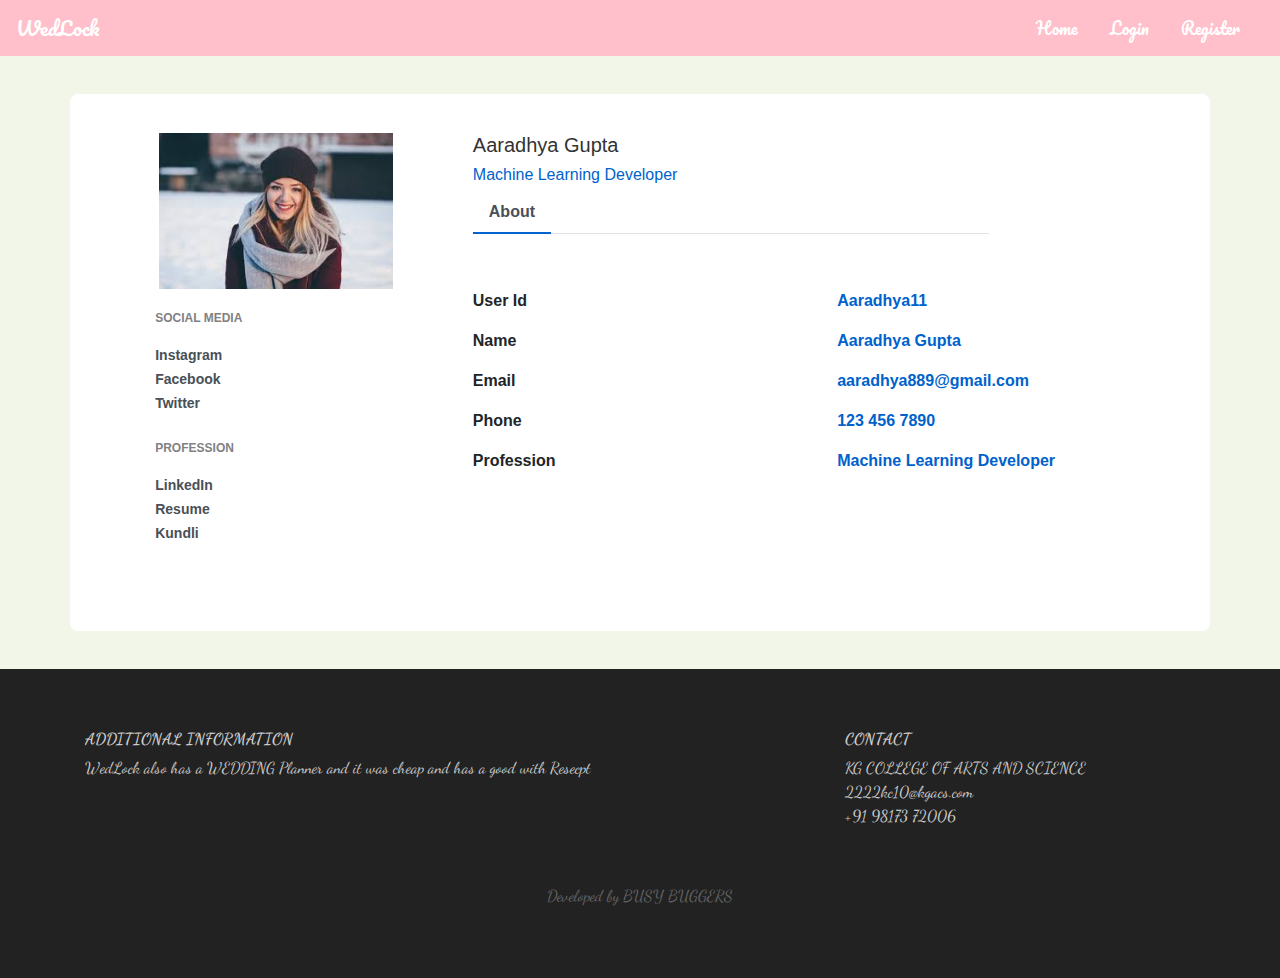
<file: team bb/busy bugers/BrideProfile.html>
<!DOCTYPE html>
<html lang="en">
<head>
<meta charset="UTF-8">
<meta name="viewport" content="width=device-width, initial-scale=1.0">
<meta http-equiv="X-UA-Compatible" content="ie=edge">
<link rel="stylesheet" href="https://cdnjs.cloudflare.com/ajax/libs/twitter-bootstrap/4.4.1/css/bootstrap.min.css">
<link rel="stylesheet" href="https://cdnjs.cloudflare.com/ajax/libs/font-awesome/5.11.2/css/all.min.css">
<link rel="stylesheet" href="Bprofile.css">
<link href="https://fonts.googleapis.com/css?family=Dancing+Script|Pacifico&display=swap" rel="stylesheet">
<title>Bride | Profile </title>
</head>
<body>
    <nav class="navbar navbar-expand-md">
        <a class="navbar-brand" href="index.html">WedLock</a>
        <button class="navbar-toggler navbar-dark" type="button" data-toggle="collapse" data-target="#main-navigation">
            <span class="navbar-toggler-icon"></span>
        </button>
        <div class="collapse navbar-collapse" id="main-navigation">
            <ul class="navbar-nav">
                <li class="nav-item">
                    <a class="nav-link" href="main.html">Home</a>
                </li>
                <li class="nav-item">
                    <a class="nav-link" href="login.html">Login</a>
                </li>
                <li class="nav-item">
                    <a class="nav-link" href="register.html">Register</a>
                </li>
            </ul>
        </div> 
    </nav>
    <div class="container emp-profile">
        <form method="post">
            <div class="row">
                <div class="col-md-4">
                    <div class="profile-img">
                        <img src="images/bride-image.jpg" alt=""/>
                    </div>
                </div>
                <div class="col-md-6">
                    <div class="profile-head">
                                <h5>
                                    Aaradhya Gupta
                                </h5>
                                <h6>
                                    Machine Learning Developer
                                </h6>
                        <ul class="nav nav-tabs" id="myTab" role="tablist">
                            <li class="nav-item">
                                <a class="nav-link active" id="home-tab" data-toggle="tab" href="#home" role="tab" aria-controls="home" aria-selected="true">About</a>
                            </li>
                            <li class="nav-item">
                                <a class="nav-link" id="profile-tab" data-toggle="tab" href="#profile" role="tab" aria-controls="profile" aria-selected="false">Timeline</a>
                            </li>
                        </ul>
                    </div>
                </div>
            </div>
            
            <div class="row">
                <div class="col-md-4">
                    <div class="profile-work">
                        <p>SOCIAL MEDIA</p>
                        <a href="#">Instagram</a><br/>
                        <a href=#>Facebook</a><br/>
                        <a href="#">Twitter</a>
                        <p>PROFESSION</p>
                        <a href="#">LinkedIn</a><br/>
                        <a href="#">Resume</a><br/>
                        <a href="#">Kundli</a><br/>
                    </div>
                </div>
                <div class="col-md-8">
                    <div class="tab-content profile-tab" id="myTabContent">
                        <div class="tab-pane fade show active" id="home" role="tabpanel" aria-labelledby="home-tab">
                                    <div class="row">
                                        <div class="col-md-6">
                                            <label>User Id</label>
                                        </div>
                                        <div class="col-md-6">
                                            <p>Aaradhya11</p>
                                        </div>
                                    </div>
                                    <div class="row">
                                        <div class="col-md-6">
                                            <label>Name</label>
                                        </div>
                                        <div class="col-md-6">
                                            <p>Aaradhya Gupta</p>
                                        </div>
                                    </div>
                                    <div class="row">
                                        <div class="col-md-6">
                                            <label>Email</label>
                                        </div>
                                        <div class="col-md-6">
                                            <p>aaradhya889@gmail.com</p>
                                        </div>
                                    </div>
                                    <div class="row">
                                        <div class="col-md-6">
                                            <label>Phone</label>
                                        </div>
                                        <div class="col-md-6">
                                            <p>123 456 7890</p>
                                        </div>
                                    </div>
                                    <div class="row">
                                        <div class="col-md-6">
                                            <label>Profession</label>
                                        </div>
                                        <div class="col-md-6">
                                            <p>Machine Learning Developer</p>
                                        </div>
                                    </div>
                        </div>
                        <div class="tab-pane fade" id="profile" role="tabpanel" aria-labelledby="profile-tab">
                                    <div class="row">
                                        <div class="col-md-6">
                                            <label>Age</label>
                                        </div>
                                        <div class="col-md-6">
                                            <p>27</p>
                                        </div>
                                    </div>
                                    <div class="row">
                                        <div class="col-md-6">
                                            <label>Zodiac</label>
                                        </div>
                                        <div class="col-md-6">
                                            <p>Saggitarius</p>
                                        </div>
                                    </div>
                                    <div class="row">
                                        <div class="col-md-6">
                                            <label>Caste</label>
                                        </div>
                                        <div class="col-md-6">
                                            <p>Baniya</p>
                                        </div>
                                    </div>
                                    <div class="row">
                                        <div class="col-md-6">
                                            <label>Address</label>
                                        </div>
                                        <div class="col-md-6">
                                            <p>Chandigarh</p>
                                        </div>
                                    </div>
                            <div class="row">
                                <div class="col-md-12">
                                    <label>Bio</label><br/>
                                    <p>I'm Aaradhya Gupta a simple from Chandigarh, I want a grrom whon is ok with my working background and
                                        allows me to work after marriage.
                                    </p>
                                </div>
                            </div>
                        </div>
                    </div>
                </div>
            </div>
        </form>           
    </div>
    <footer class="page-footer">
        <div class="container">
            <div class="row">
                <div class="col-lg-8 col-md-8 col-sm-12">
                    <h6 class="text-uppercase font-weight-bold">Additional Information</h6>
                    <p>WedLock also has a WEDDING Planner and it was cheap and has a good with Resecpt</p>
                </div>
                <div class="col-lg-4 col-md-4 col-sm-12">
                    <h6 class="text-uppercase font-weight-bold">Contact</h6>
                    <p>KG COLLEGE OF ARTS AND SCIENCE
                    <br/>2222kc10@kgacs.com
                    <br/>+91 98173 72006</p>
                </div>
            </div>
        </div>
        <div class="footer-copyright text-center">Developed by BUSY BUGGERS </div>
    </footer>

<script src="https://cdnjs.cloudflare.com/ajax/libs/jquery/3.4.1/jquery.slim.min.js"></script>
<script src="https://cdnjs.cloudflare.com/ajax/libs/popper.js/1.16.0/umd/popper.min.js"></script>
<script src="https://cdnjs.cloudflare.com/ajax/libs/twitter-bootstrap/4.4.1/js/bootstrap.min.js"></script>
<script src="main.js"></script>
</body>
</html>
</file>
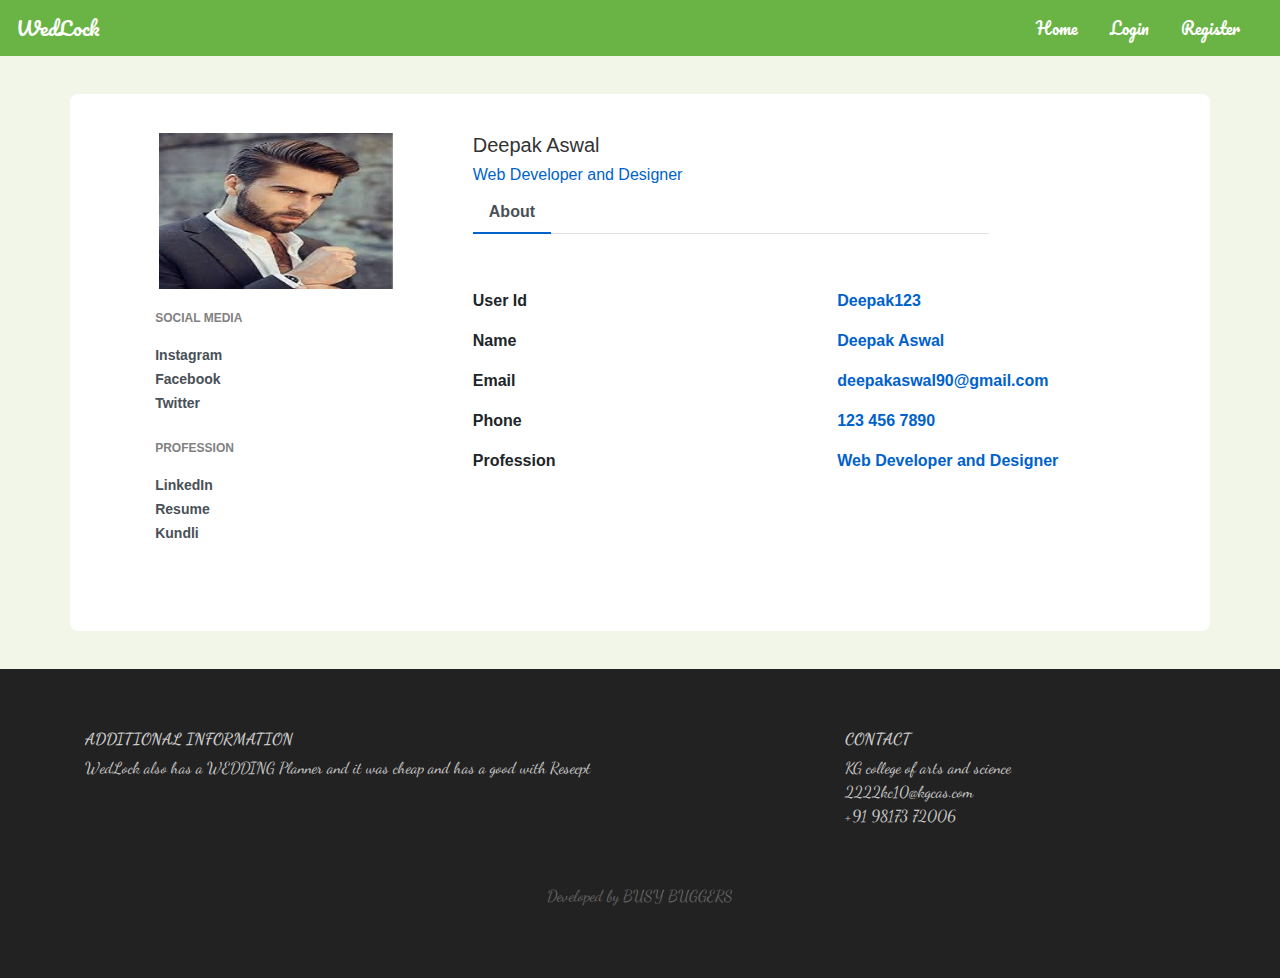
<file: team bb/busy bugers/GroomProfile.html>
<!DOCTYPE html>
<html lang="en">
<head>
<meta charset="UTF-8">
<meta name="viewport" content="width=device-width, initial-scale=1.0">
<meta http-equiv="X-UA-Compatible" content="ie=edge">
<link rel="stylesheet" href="https://cdnjs.cloudflare.com/ajax/libs/twitter-bootstrap/4.4.1/css/bootstrap.min.css">
<link rel="stylesheet" href="https://cdnjs.cloudflare.com/ajax/libs/font-awesome/5.11.2/css/all.min.css">
<link rel="stylesheet" href="Gprofile.css">
<link href="https://fonts.googleapis.com/css?family=Dancing+Script|Pacifico&display=swap" rel="stylesheet">
<title>Groom | Profile </title>
</head>
<body>
    <nav class="navbar navbar-expand-md">
        <a class="navbar-brand" href="index.html">WedLock</a>
        <button class="navbar-toggler navbar-dark" type="button" data-toggle="collapse" data-target="#main-navigation">
            <span class="navbar-toggler-icon"></span>
        </button>
        <div class="collapse navbar-collapse" id="main-navigation">
            <ul class="navbar-nav">
                <li class="nav-item">
                    <a class="nav-link" href="main.html">Home</a>
                </li>
                <li class="nav-item">
                    <a class="nav-link" href="login.html">Login</a>
                </li>
                <li class="nav-item">
                    <a class="nav-link" href="register.html">Register</a>
                </li>
            </ul>
        </div> 
    </nav>
    <div class="container emp-profile">
        <form method="post">
            <div class="row">
                <div class="col-md-4">
                    <div class="profile-img">
                        <img src="images/groom-image.jpg" alt=""/>
                    </div>
                </div>
                <div class="col-md-6">
                    <div class="profile-head">
                                <h5>
                                    Deepak Aswal
                                </h5>
                                <h6>
                                    Web Developer and Designer
                                </h6>
                        <ul class="nav nav-tabs" id="myTab" role="tablist">
                            <li class="nav-item">
                                <a class="nav-link active" id="home-tab" data-toggle="tab" href="#home" role="tab" aria-controls="home" aria-selected="true">About</a>
                            </li>
                            <li class="nav-item">
                                <a class="nav-link" id="profile-tab" data-toggle="tab" href="#profile" role="tab" aria-controls="profile" aria-selected="false">Timeline</a>
                            </li>
                        </ul>
                    </div>
                </div>
            </div>
            
            <div class="row">
                <div class="col-md-4">
                    <div class="profile-work">
                        <p>SOCIAL MEDIA</p>
                        <a href="#">Instagram</a><br/>
                        <a href=#>Facebook</a><br/>
                        <a href="#">Twitter</a>
                        <p>PROFESSION</p>
                        <a href="#">LinkedIn</a><br/>
                        <a href="#">Resume</a><br/>
                        <a href="#">Kundli</a><br/>
                    </div>
                </div>
                <div class="col-md-8">
                    <div class="tab-content profile-tab" id="myTabContent">
                        <div class="tab-pane fade show active" id="home" role="tabpanel" aria-labelledby="home-tab">
                                    <div class="row">
                                        <div class="col-md-6">
                                            <label>User Id</label>
                                        </div>
                                        <div class="col-md-6">
                                            <p>Deepak123</p>
                                        </div>
                                    </div>
                                    <div class="row">
                                        <div class="col-md-6">
                                            <label>Name</label>
                                        </div>
                                        <div class="col-md-6">
                                            <p>Deepak Aswal</p>
                                        </div>
                                    </div>
                                    <div class="row">
                                        <div class="col-md-6">
                                            <label>Email</label>
                                        </div>
                                        <div class="col-md-6">
                                            <p>deepakaswal90@gmail.com</p>
                                        </div>
                                    </div>
                                    <div class="row">
                                        <div class="col-md-6">
                                            <label>Phone</label>
                                        </div>
                                        <div class="col-md-6">
                                            <p>123 456 7890</p>
                                        </div>
                                    </div>
                                    <div class="row">
                                        <div class="col-md-6">
                                            <label>Profession</label>
                                        </div>
                                        <div class="col-md-6">
                                            <p>Web Developer and Designer</p>
                                        </div>
                                    </div>
                        </div>
                        <div class="tab-pane fade" id="profile" role="tabpanel" aria-labelledby="profile-tab">
                                    <div class="row">
                                        <div class="col-md-6">
                                            <label>Age</label>
                                        </div>
                                        <div class="col-md-6">
                                            <p>27</p>
                                        </div>
                                    </div>
                                    <div class="row">
                                        <div class="col-md-6">
                                            <label>Zodiac</label>
                                        </div>
                                        <div class="col-md-6">
                                            <p>Leo</p>
                                        </div>
                                    </div>
                                    <div class="row">
                                        <div class="col-md-6">
                                            <label>Caste</label>
                                        </div>
                                        <div class="col-md-6">
                                            <p>Rajput</p>
                                        </div>
                                    </div>
                                    <div class="row">
                                        <div class="col-md-6">
                                            <label>Address</label>
                                        </div>
                                        <div class="col-md-6">
                                            <p>Chandigarh</p>
                                        </div>
                                    </div>
                            <div class="row">
                                <div class="col-md-12">
                                    <label>Bio</label><br/>
                                    <p>I'm Deepak Aswal working as Web Developer and designer in a reputable MNC in Chandigarh.
                                        I am looking for a simple girl who is of my caste and is willing to take care of my mother.
                                    </p>
                                </div>
                            </div>
                        </div>
                    </div>
                </div>
            </div>
        </form>           
    </div>
    <footer class="page-footer">
        <div class="container">
            <div class="row">
                <div class="col-lg-8 col-md-8 col-sm-12">
                    <h6 class="text-uppercase font-weight-bold">Additional Information</h6>
                    <p>WedLock also has a WEDDING Planner and it was cheap and has a good with Resecpt</p>
                </div>
                <div class="col-lg-4 col-md-4 col-sm-12">
                    <h6 class="text-uppercase font-weight-bold">Contact</h6>
                    <p>KG college of arts and science
                    <br/>2222kc10@kgcas.com
                    <br/>+91 98173 72006</p>
                </div>
            </div>
        </div>
        <div class="footer-copyright text-center">Developed by BUSY BUGGERS</div>
    </footer>

<script src="https://cdnjs.cloudflare.com/ajax/libs/jquery/3.4.1/jquery.slim.min.js"></script>
<script src="https://cdnjs.cloudflare.com/ajax/libs/popper.js/1.16.0/umd/popper.min.js"></script>
<script src="https://cdnjs.cloudflare.com/ajax/libs/twitter-bootstrap/4.4.1/js/bootstrap.min.js"></script>
<script src="main.js"></script>
</body>
</html>
</file>
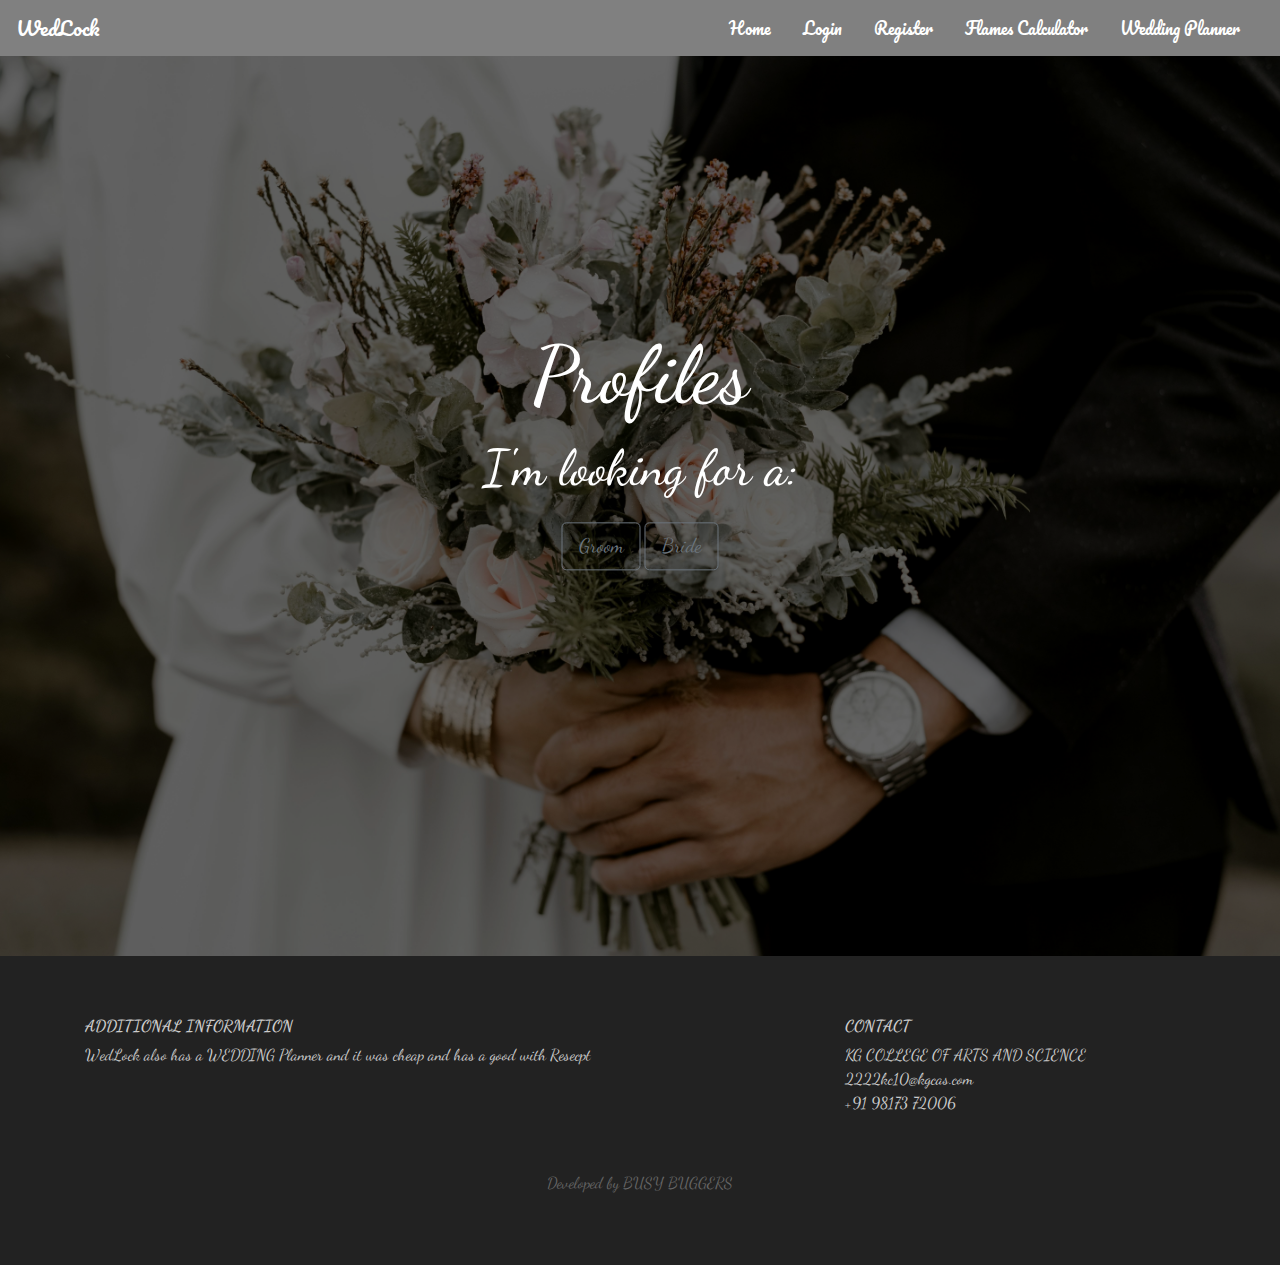
<file: team bb/busy bugers/profiles.html>
<!DOCTYPE html>
<html lang="en">
<head>
<meta charset="UTF-8">
<meta name="viewport" content="width=device-width, initial-scale=1.0">
<meta http-equiv="X-UA-Compatible" content="ie=edge">
<link rel="stylesheet" href="https://cdnjs.cloudflare.com/ajax/libs/twitter-bootstrap/4.4.1/css/bootstrap.min.css">
<link rel="stylesheet" href="https://cdnjs.cloudflare.com/ajax/libs/font-awesome/5.11.2/css/all.min.css">
<link rel="stylesheet" href="profiles.css">
<link href="https://fonts.googleapis.com/css?family=Dancing+Script|Pacifico&display=swap" rel="stylesheet">
<title>Profiles | Wedlock</title>
</head>
<body>
    <nav class="navbar navbar-expand-md">
        <a class="navbar-brand" href="main.html">WedLock</a>
        <button class="navbar-toggler navbar-dark" type="button" data-toggle="collapse" data-target="#main-navigation">
            <span class="navbar-toggler-icon"></span>
        </button>
        <div class="collapse navbar-collapse" id="main-navigation">
            <ul class="navbar-nav">
                <li class="nav-item">
                    <a class="nav-link" href="index.html">Home</a>
                </li>
                <li class="nav-item">
                    <a class="nav-link" href="login.html">Login</a>
                </li>
                <li class="nav-item">
                    <a class="nav-link" href="register.html">Register</a>
                </li>
                <li class="nav-item">
                    <a class="nav-link" href="./love-calculator-main/love.html">Flames Calculator</a>
                </li>
                <li class="nav-item">
                    <a class="nav-link" href="./wedding-planner-website-master/index.html">Wedding Planner 
        
                    </a>
                </li>
            </ul>
        </div> 
    </nav>
    <header class="page-header header container-fluid">
		<div class="overlay"></div>
		<div class="description">
			<h1>Profiles</h1>
			<p>I'm looking for a:
            </p>
            <a button class="btn btn-outline-secondary btn-lg" href="GroomProfile.html">Groom</button></a>
            <a button class="btn btn-outline-secondary btn-lg" href="BrideProfile.html">Bride</button></a>
		</div>
    </header>
    <footer class="page-footer">
        <div class="container">
            <div class="row">
                <div class="col-lg-8 col-md-8 col-sm-12">
                    <h6 class="text-uppercase font-weight-bold">Additional Information</h6>
                    <p>WedLock also has a WEDDING Planner and it was cheap and has a good with Resecpt</p>
                </div>
                <div class="col-lg-4 col-md-4 col-sm-12">
                    <h6 class="text-uppercase font-weight-bold">Contact</h6>
                    <p>KG COLLEGE OF ARTS  AND SCIENCE
                    <br/>2222kc10@kgcas.com
                    <br/>+91 98173 72006</p>
                </div>
            </div>
        </div>
        <div class="footer-copyright text-center">Developed by BUSY BUGGERS</div>
    </footer>
    
<script src="https://cdnjs.cloudflare.com/ajax/libs/jquery/3.4.1/jquery.slim.min.js"></script>
<script src="https://cdnjs.cloudflare.com/ajax/libs/popper.js/1.16.0/umd/popper.min.js"></script>
<script src="https://cdnjs.cloudflare.com/ajax/libs/twitter-bootstrap/4.4.1/js/bootstrap.min.js"></script>
<script src="main.js"></script>
</body>
</html>
</file>
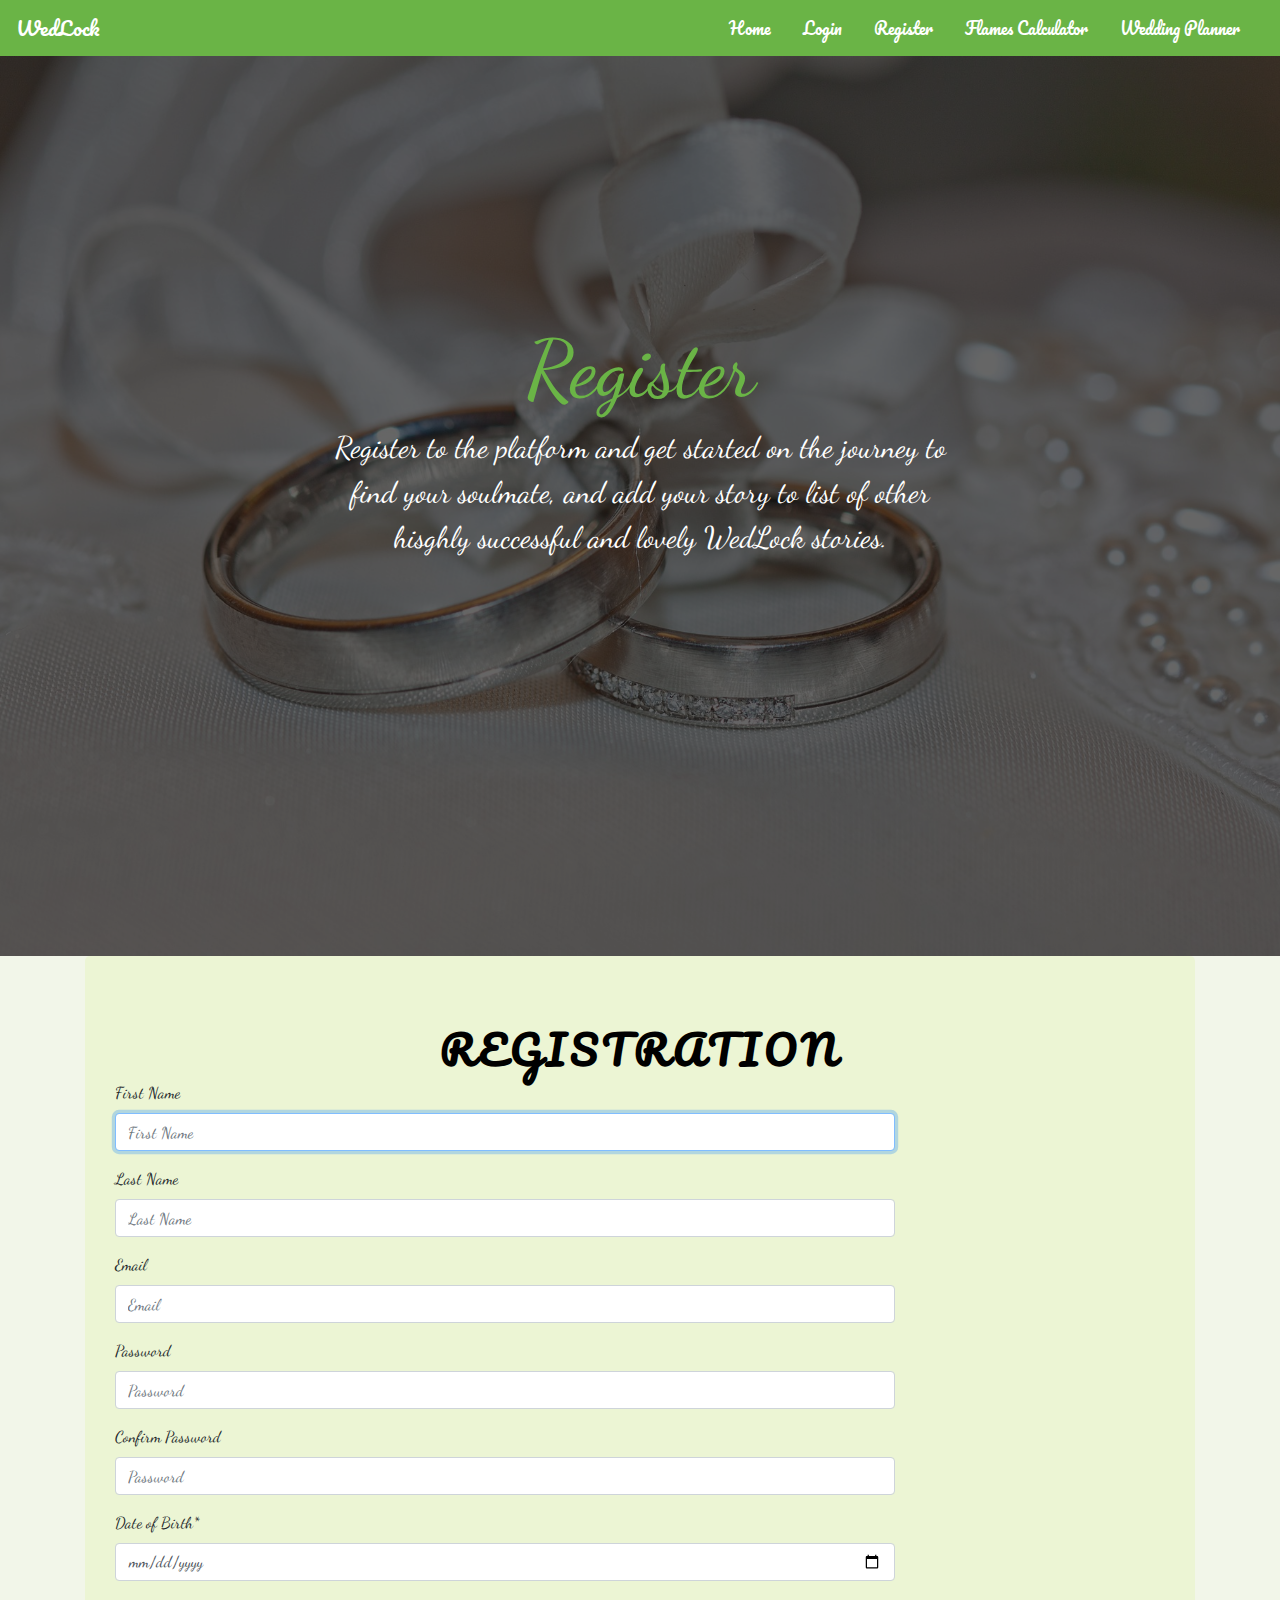
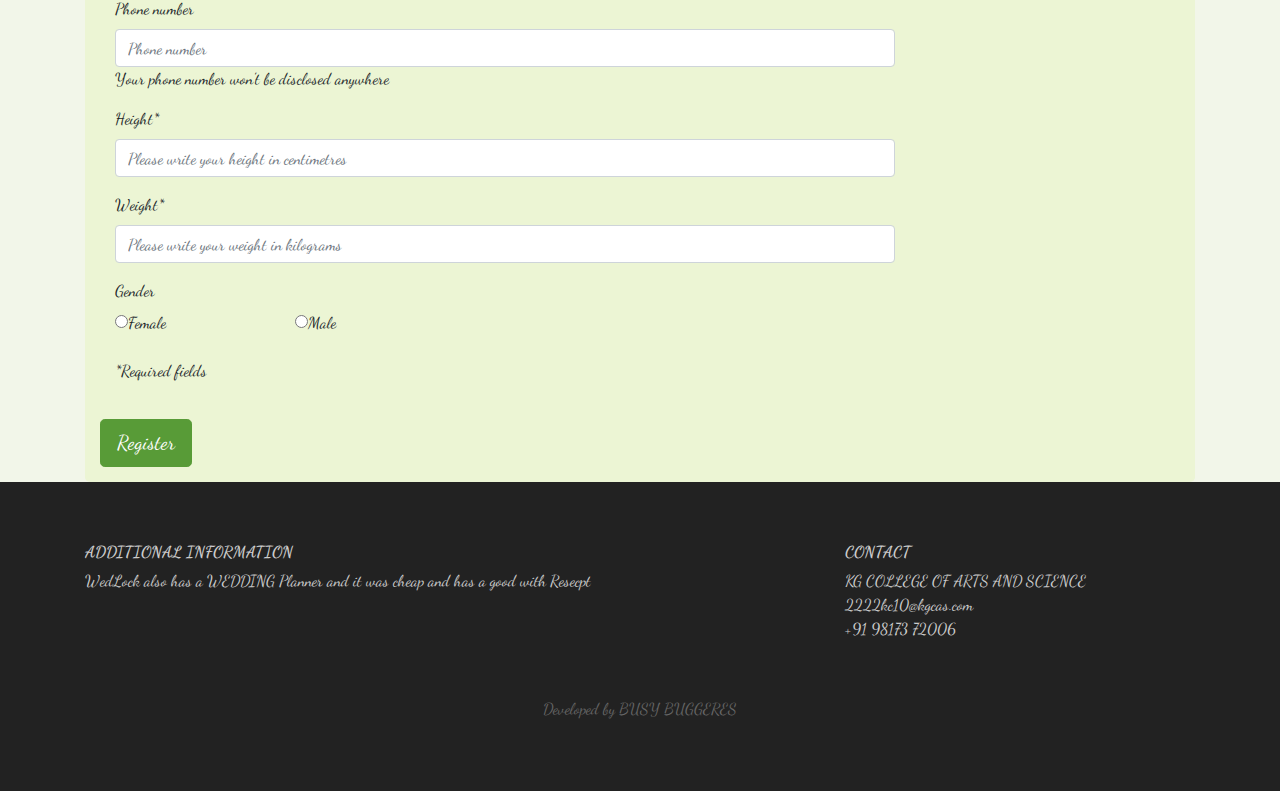
<file: team bb/busy bugers/register.html>
<!DOCTYPE html>
<html lang="en">
<head>
<meta charset="UTF-8">
<meta name="viewport" content="width=device-width, initial-scale=1.0">
<meta http-equiv="X-UA-Compatible" content="ie=edge">
<link rel="stylesheet" href="https://cdnjs.cloudflare.com/ajax/libs/twitter-bootstrap/4.4.1/css/bootstrap.min.css">
<link rel="stylesheet" href="https://cdnjs.cloudflare.com/ajax/libs/font-awesome/5.11.2/css/all.min.css">
<link rel="stylesheet" href="register.css">
<link href="https://fonts.googleapis.com/css?family=Dancing+Script|Pacifico&display=swap" rel="stylesheet">
<title>Register | Wedlock</title>
</head>
<body>
    <nav class="navbar navbar-expand-md">
        <a class="navbar-brand" href="main.html">WedLock</a>
        <button class="navbar-toggler navbar-dark" type="button" data-toggle="collapse" data-target="#main-navigation">
            <span class="navbar-toggler-icon"></span>
        </button>
        <div class="collapse navbar-collapse" id="main-navigation">
            <ul class="navbar-nav">
                <li class="nav-item">
                    <a class="nav-link" href="index.html">Home</a>
                </li>
                <li class="nav-item">
                    <a class="nav-link" href="login.html">Login</a>
                </li>
                <li class="nav-item">
                    <a class="nav-link" href="register.html">Register</a>

                </li>
                <li class="nav-item">
                    <a class="nav-link" href="./love-calculator-main/love.html">Flames Calculator</a>
                </li>
                <li class="nav-item">
                    <a class="nav-link" href="./wedding-planner-website-master/index.html">Wedding Planner 
        
                    </a>
                </li>
            </ul>
        </div> 
    </nav>
    <header class="page-header header container-fluid">
        <div class="overlay"></div>
        <div class="description">
            <h1>Register</h1>
            <p>Register to the platform and get started on the journey to find your soulmate, and add your story
                to list of other hisghly successful and lovely WedLock stories.</p>
             
        
        </div>
    </header>
    <div class="container">
        <form class="form-horizontal" role="form">
            <h2>Registration</h2>
            <div class="form-group">
                <label for="firstName" class="col-sm-3 control-label">First Name</label>
                <div class="col-sm-9">
                    <input type="text" id="firstName" placeholder="First Name" class="form-control" autofocus>
                </div>
            </div>
            <div class="form-group">
                <label for="lastName" class="col-sm-3 control-label">Last Name</label>
                <div class="col-sm-9">
                    <input type="text" id="lastName" placeholder="Last Name" class="form-control" autofocus>
                </div>
            </div>
            <div class="form-group">
                <label for="email" class="col-sm-3 control-label">Email</label>
                <div class="col-sm-9">
                    <input type="email" id="email" placeholder="Email" class="form-control" name="email">
                </div>
            </div>
            <div class="form-group">
                <label for="password" class="col-sm-3 control-label">Password</label>
                <div class="col-sm-9">
                    <input type="password" id="password" placeholder="Password" class="form-control">
                </div>
            </div>
            <div class="form-group">
                <label for="password" class="col-sm-3 control-label">Confirm Password</label>
                <div class="col-sm-9">
                    <input type="password" id="password" placeholder="Password" class="form-control">
                </div>
            </div>
            <div class="form-group">
                <label for="birthDate" class="col-sm-3 control-label">Date of Birth*</label>
                <div class="col-sm-9">
                    <input type="date" id="birthDate" class="form-control">
                </div>
            </div>
            <div class="form-group">
                <label for="phoneNumber" class="col-sm-3 control-label">Phone number </label>
                <div class="col-sm-9">
                    <input type="phoneNumber" id="phoneNumber" placeholder="Phone number" class="form-control">
                    <span class="help-block">Your phone number won't be disclosed anywhere </span>
                </div>
            </div>
            <div class="form-group">
                    <label for="Height" class="col-sm-3 control-label">Height* </label>
                <div class="col-sm-9">
                    <input type="number" id="height" placeholder="Please write your height in centimetres" class="form-control">
                </div>
            </div>
             <div class="form-group">
                    <label for="weight" class="col-sm-3 control-label">Weight* </label>
                <div class="col-sm-9">
                    <input type="number" id="weight" placeholder="Please write your weight in kilograms" class="form-control">
                </div>
            </div>
            <div class="form-group">
                <label class="control-label col-sm-3">Gender</label>
                <div class="col-sm-6">
                    <div class="row">
                        <div class="col-sm-4">
                            <label class="radio-inline">
                                <input type="radio" id="femaleRadio" value="Female">Female
                            </label>
                        </div>
                        <div class="col-sm-4">
                            <label class="radio-inline">
                                <input type="radio" id="maleRadio" value="Male">Male
                            </label>
                        </div>
                    </div>
                </div>
            </div>
            <div class="form-group">
                <div class="col-sm-9 col-sm-offset-3">
                    <span class="help-block">*Required fields</span>
                </div>
            </div>
            <button type="submit" class="btn btn-outline-secondary btn-lg">Register</button>
        </form>
    </div>
    <footer class="page-footer">
        <div class="container">
            <div class="row">
                <div class="col-lg-8 col-md-8 col-sm-12">
                    <h6 class="text-uppercase font-weight-bold">Additional Information</h6>
                    <p>WedLock also has a WEDDING Planner and it was cheap and has a good with Resecpt</p>
                </div>
                <div class="col-lg-4 col-md-4 col-sm-12">
                    <h6 class="text-uppercase font-weight-bold">Contact</h6>
                    <p>KG COLLEGE OF ARTS AND SCIENCE
                    <br/>2222kc10@kgcas.com
                    <br/>+91 98173 72006</p>
                </div>
            </div>
        </div>
        <div class="footer-copyright text-center">Developed by BUSY BUGGERES</div>
    </footer>

<script src="https://cdnjs.cloudflare.com/ajax/libs/jquery/3.4.1/jquery.slim.min.js"></script>
<script src="https://cdnjs.cloudflare.com/ajax/libs/popper.js/1.16.0/umd/popper.min.js"></script>
<script src="https://cdnjs.cloudflare.com/ajax/libs/twitter-bootstrap/4.4.1/js/bootstrap.min.js"></script>
<script src="main.js" ></script>
</body>
</html>
</file>
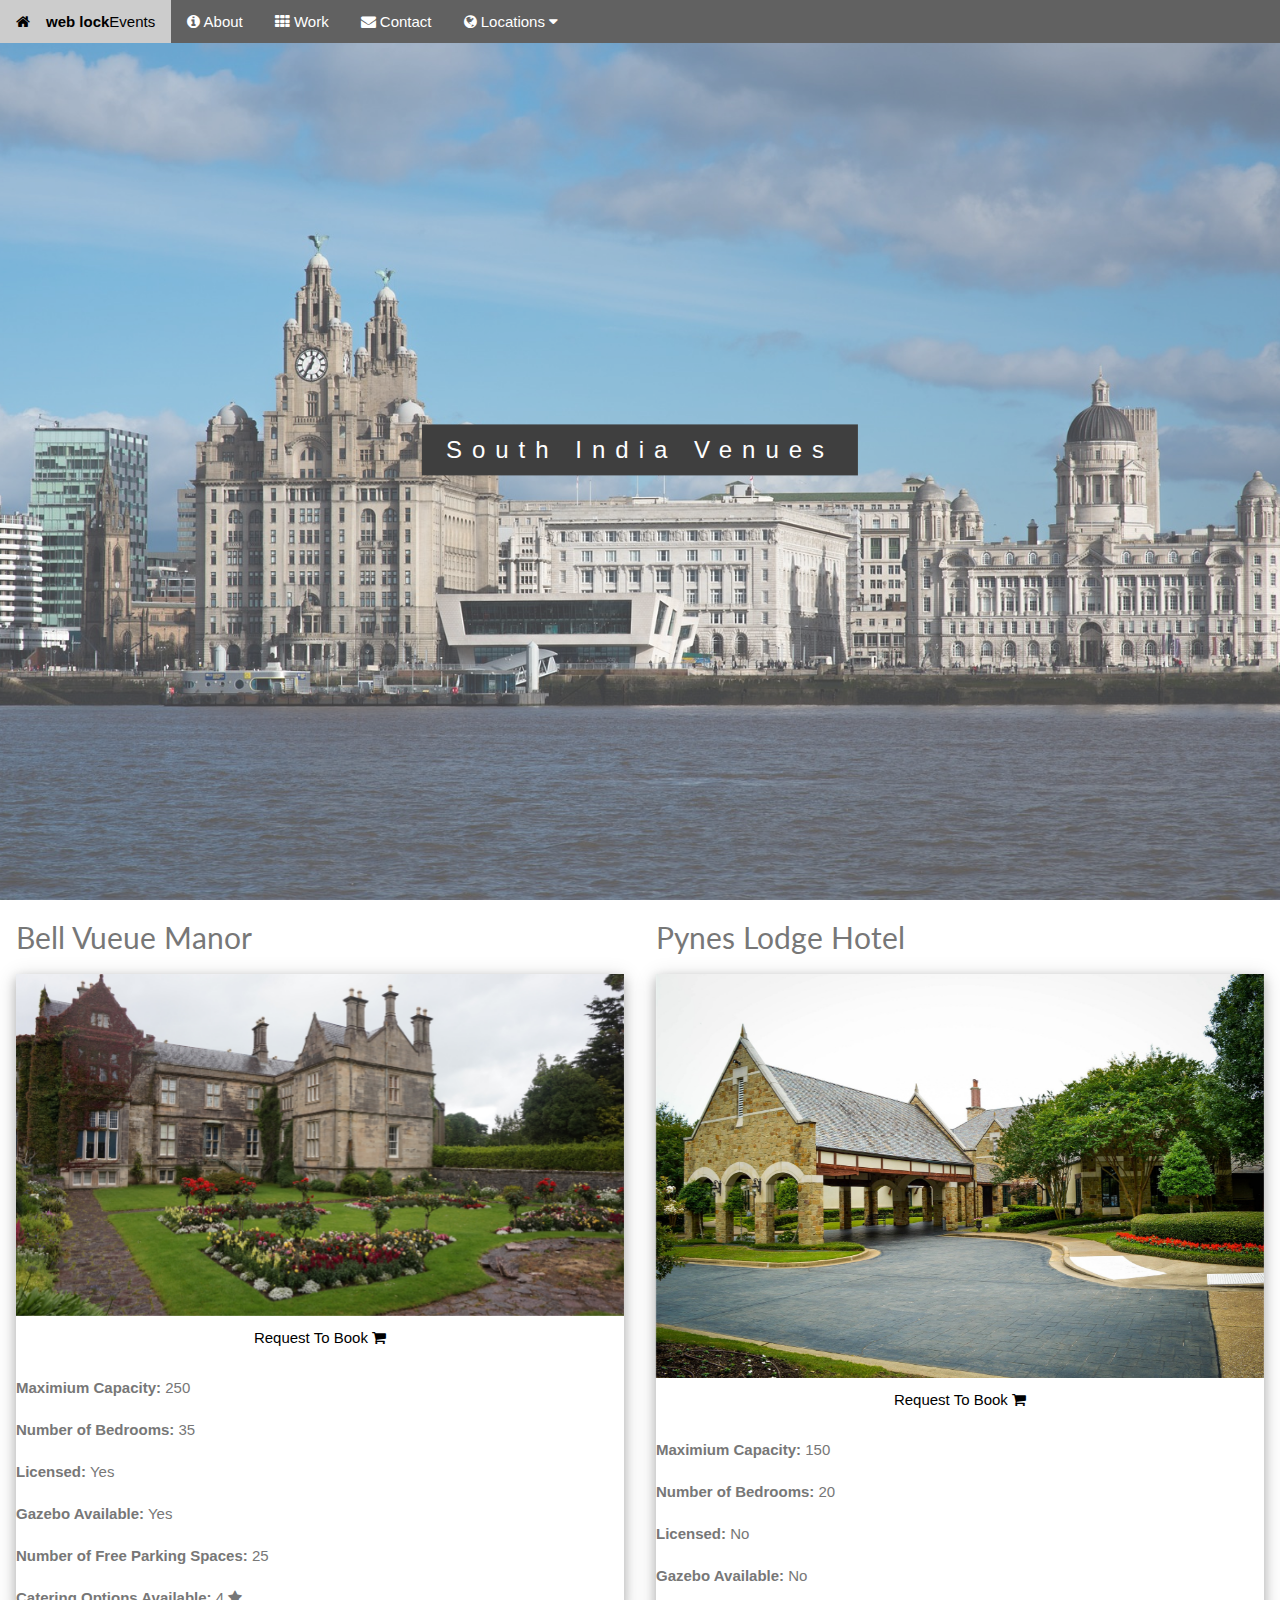
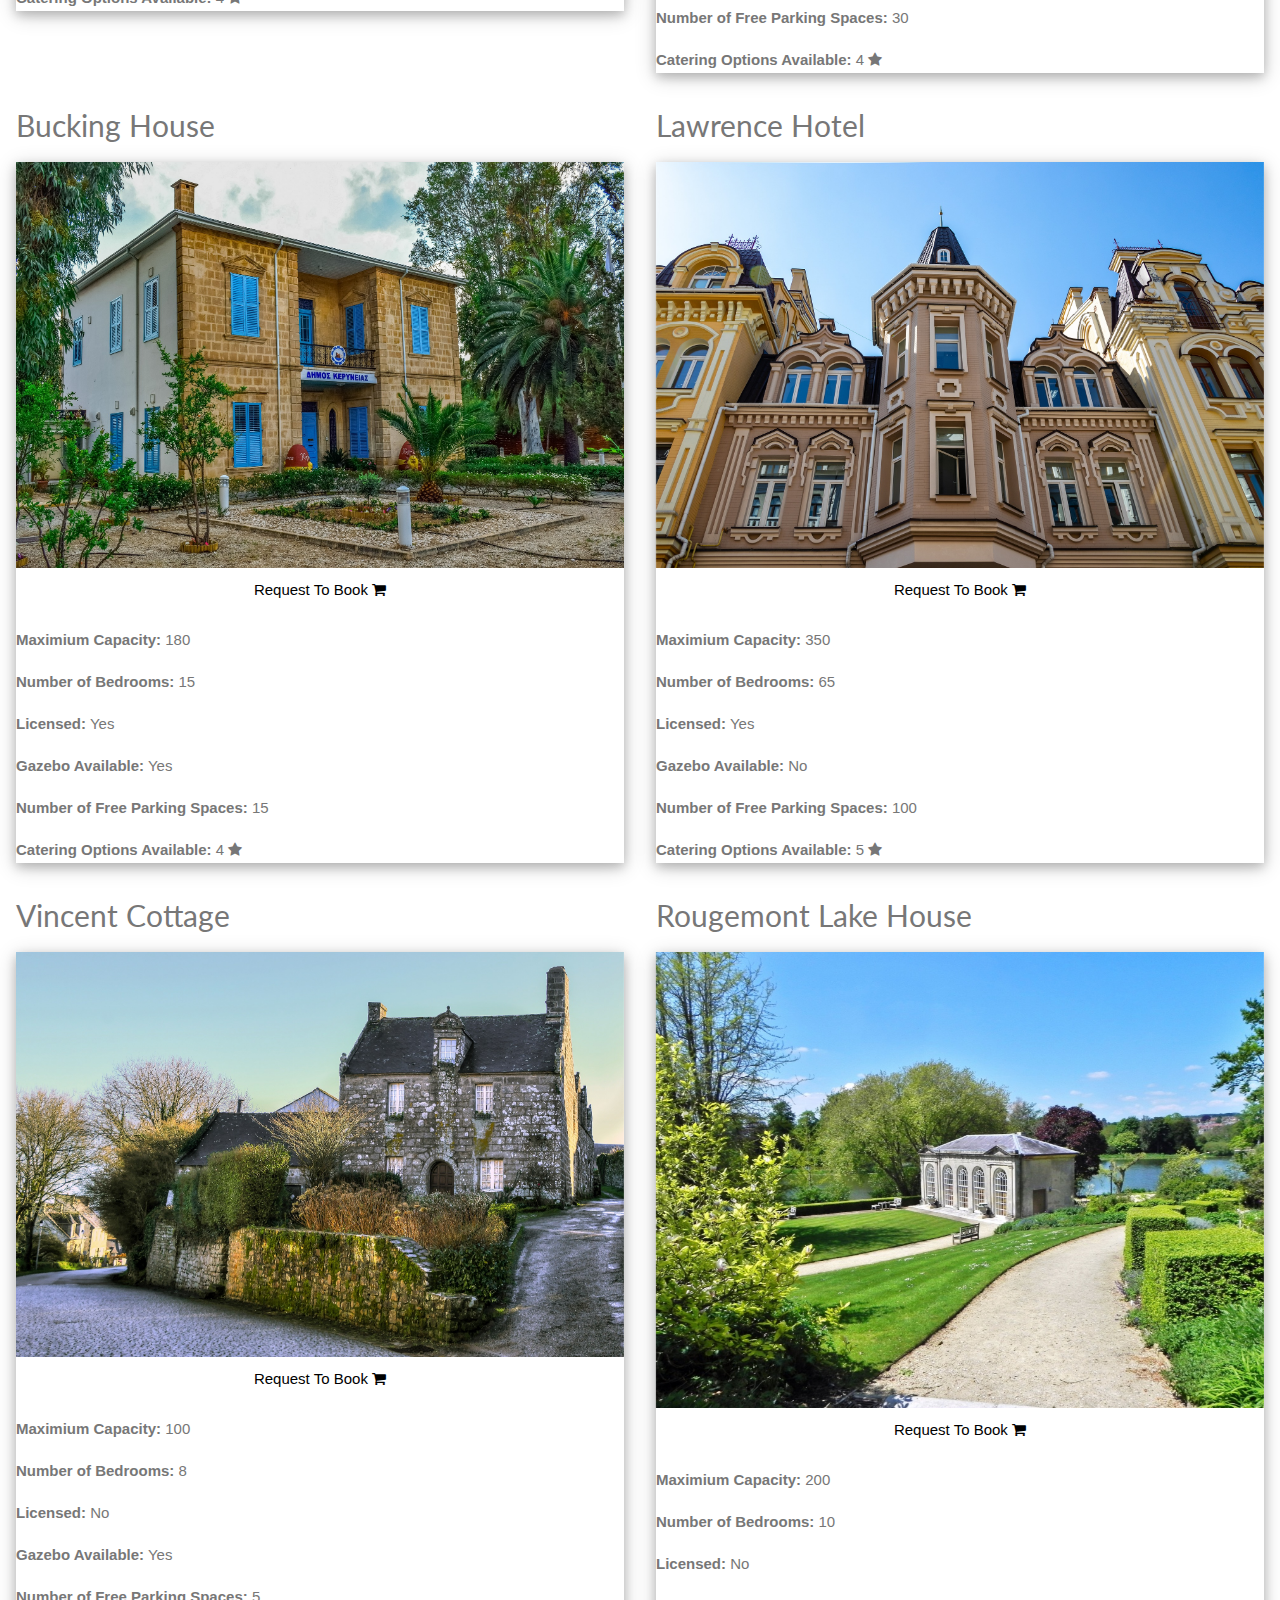
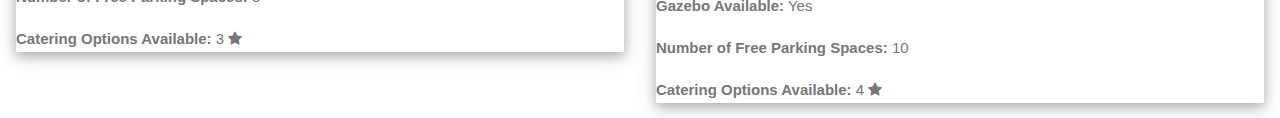
<file: team bb/busy bugers/wedding-planner-website-master/venues_merseyside.html>
<!DOCTYPE html>
<html>
<head>
<!--  SETTING THE CHARACTER SET -->
<meta charset="UTF-8">
<!-- SETTING THE CONTENT OF THE PAGE TO BE RESPONSIVE TO DEVICE WIDTH (MOBILE FIRST) -->
<meta name="viewport" content="width=device-width, initial-scale=1.0, shrink-to-fit=no">
<!--  SETUP META DATA FOR THIS PAGE -->
<meta name="keywords" content="WEDDING,PLANNER,PLAN,ASSIGNMENT,">
<meta name="author" content="Hasib Ahmed">
<title> South India Venues </title>
<!--  INCLUDE OUR CSS STYLE SHEETS, USING W3 CSS, GOOGLE APIS AND FONTAWESOME -->
<meta name="viewport" content="width=device-width, initial-scale=1">
<link rel="stylesheet" href="https://www.w3schools.com/w3css/4/w3.css">
<link rel="stylesheet" href="https://fonts.googleapis.com/css?family=Lato">
<link rel="stylesheet" href="https://fonts.googleapis.com/css?family=Lobster">
<link rel="stylesheet" href="https://fonts.googleapis.com/css?family=Satisfy">
<link rel="stylesheet" href="https://fonts.googleapis.com/css?family=Courgette">
<link rel="stylesheet" href="https://cdnjs.cloudflare.com/ajax/libs/font-awesome/4.7.0/css/font-awesome.min.css">
<link rel="stylesheet" type="text/css" href="stylistic.css">
<script src="https://code.jquery.com/jquery-3.2.1.min.js"> </script>
</head>
<body>
<!--NAVBAR-->
<!-- NAVBAR on big screens-->
<div class="w3-top">
        <div class="w3-bar w3-dark-grey" id="myNavbar">
          <a class="w3-bar-item w3-button w3-hover-black w3-hide-medium w3-hide-large w3-right" 
          href="javascript:void(0);" onclick="toggleFunction()" title="Toggle Navigation Menu">
            <i class="fa fa-bars"></i>
            </a>
      <a href="main.html" class="w3-bar-item w3-button"><i class="fa fa-home w3-margin-right"></i><b>web lock</b>Events</a>
          <a href="#about" class="w3-bar-item w3-button w3-hide-small w3-hover-white"><i class="fa fa-info-circle"></i> About</a>
        <a href="#work" class="w3-bar-item w3-button w3-hide-small w3-hover-white"><i class="fa fa-th"></i> Work</a>
        <a href="#contact" class="w3-bar-item w3-button w3-hide-small w3-hover-white"><i class="fa fa-envelope"></i> Contact</a>
          <div class="w3-dropdown-hover w3-hide-small">
          <button class="w3-button" title="Locations"><i class="fa fa-globe"></i> Locations <i class="fa fa-caret-down"></i></button>     
          <div class="w3-dropdown-content w3-card-4 w3-bar-block">
            <a href="venues_merseyside.html" class="w3-bar-item w3-button">south India</a>
            <a href="venues_north_wales.html" class="w3-bar-item w3-button">North India</a>
          </div>
        </div>
       </div>
        <!-- Navbar on small screens -->
        <div id="navSmall" class="w3-bar-block w3-dark-grey w3-hide w3-hide-large w3-hide-medium">
          <a href="#team" class="w3-bar-item w3-button">Team</a>
          <a href="#work" class="w3-bar-item w3-button">Work</a>
          <a href="#about" class="w3-bar-item w3-button">About</a>
          <a href="#contact" class="w3-bar-item w3-button">Contact</a>
          <a href="venues_merseyside.html" class="w3-bar-item w3-button">south India</a>
            <a href="venues_north_wales.html" class="w3-bar-item w3-button">North India</a>
        </div>
      </div>
</head>
<body>
<!-- First Parallax Image For -->
<div class="bgimg-5 w3-display-container w3-opacity-min" id="home">
		<div class="w3-display-middle" style="white-space: nowrap;">
			<span
				class="w3-center w3-padding-large w3-black w3-xlarge w3-wide w3-animate-opacity">South India
				Venues</span>
		</div>
	</div>
	<!-- use prepared statements to fetch data, code used as placeholders -->
	<!-- venue container (to be copied for other venue location and venues) -->
	<div class="w3-container w3-half">
		<div class="w3-display-container">

			<h2>Bell Vueue Manor</h2>
			<div class="w2-panel w3-card-4" style="width: 100%">
				<img src="img/merseyside_venue_1.jpg" alt="Bell Vueue Manor in Merseyside"
					class="image" style="width: 100%">
				<button class="w3-button w3-block w3-white">
					Request To Book <i class="fa fa-shopping-cart"></i>
				</button>
				<p>
					<b>Maximium Capacity:</b> 250
				</p>
				<p>
					<b>Number of Bedrooms:</b> 35
				</p>
				<p>
					<b>Licensed:</b> Yes
				</p>
				<p>
					<b>Gazebo Available:</b> Yes
				</p>
				<p>
					<b>Number of Free Parking Spaces:</b> 25
				</p>
				<p>
					<b>Catering Options Available:</b> 4 <i class="fa fa-star"></i>
				</p>
			</div>
		</div>
	</div>
	<!-- end of venue (1) container -->
	<div class="w3-container w3-half">
		<div class="w3-display-container">

			<h2>Pynes Lodge Hotel</h2>
			<div class="w2-panel w3-card-4" style="width: 100%">
				<img src="img/merseyside_venue_2.jpg" alt="Pynes Lodge Hotel in Merseyside"
					class="image" style="width: 100%">
				<button class="w3-button w3-block w3-white">
					Request To Book <i class="fa fa-shopping-cart"></i>
				</button>
     <p> <b>Maximium Capacity:</b> 150 </p>
            <p> <b>Number of Bedrooms:</b> 20 </p>
                <p> <b>Licensed:</b> No </p>
                    <p> <b>Gazebo Available:</b> No </p>
                        <p> <b>Number of Free Parking Spaces:</b> 30 </p>
                            <p> <b>Catering Options Available:</b> 4 <i class="fa fa-star"></i>
							</p>
			</div>
		</div>

	</div>
	<!-- end of venue (2) container -->
	<div class="w3-container w3-half">
		<div class="w3-display-container">

			<h2>Bucking House</h2>
			<div class="w2-panel w3-card-4" style="width: 100%">
				<img src="img/merseyside_venue_3.jpg" alt="Bucking House in Merseyside"
					class="image" style="width: 100%">
				<button class="w3-button w3-block w3-white">
					Request To Book <i class="fa fa-shopping-cart"></i>
				</button>
     <p> <b>Maximium Capacity:</b> 180 </p>
            <p> <b>Number of Bedrooms:</b> 15 </p>
                <p> <b>Licensed:</b> Yes </p>
                    <p> <b>Gazebo Available:</b> Yes </p>
                        <p> <b>Number of Free Parking Spaces:</b> 15 </p>
                            <p> <b>Catering Options Available:</b> 4 <i class="fa fa-star"></i>
							</p>
			</div>
		</div>

	</div>
	<!-- end of venue (3) container -->
	<div class="w3-container w3-half">
		<div class="w3-display-container">

			<h2>Lawrence Hotel</h2>
			<div class="w2-panel w3-card-4" style="width: 100%">
				<img src="img/merseyside_venue_4.jpg" alt="Lawrence Hotel in Merseyside"
					class="image" style="width: 100%">
				<button class="w3-button w3-block w3-white">
					Request To Book <i class="fa fa-shopping-cart"></i>
				</button>
     <p> <b>Maximium Capacity:</b> 350 </p>
            <p> <b>Number of Bedrooms:</b> 65 </p>
                <p> <b>Licensed:</b> Yes </p>
                    <p> <b>Gazebo Available:</b> No </p>
                        <p> <b>Number of Free Parking Spaces:</b> 100 </p>
                            <p> <b>Catering Options Available:</b> 5 <i class="fa fa-star"></i>
							</p>
			</div>
		</div>

	</div>
	<!-- end of venue (4) container -->
	<div class="w3-container w3-half">
		<div class="w3-display-container">

			<h2>Vincent Cottage</h2>
			<div class="w2-panel w3-card-4" style="width: 100%">
				<img src="img/merseyside_venue_5.jpg" alt="Vincent Cottage in Merseyside"
					class="image" style="width: 100%">
				<button class="w3-button w3-block w3-white">
					Request To Book <i class="fa fa-shopping-cart"></i>
				</button>
     <p> <b>Maximium Capacity:</b> 100 </p>
            <p> <b>Number of Bedrooms:</b> 8 </p>
                <p> <b>Licensed:</b> No </p>
                    <p> <b>Gazebo Available:</b> Yes </p>
                        <p> <b>Number of Free Parking Spaces:</b> 5 </p>
                            <p> <b>Catering Options Available:</b> 3 <i class="fa fa-star"></i></p>
			</div>
		</div>

	</div>
    <!-- end of venue (5) container -->
    <!-- start of venue (6) container -->
	<div class="w3-container w3-half">
		<div class="w3-display-container">

			<h2>Rougemont Lake House</h2>
			<div class="w2-panel w3-card-4" style="width: 100%">
				<img src="img/merseyside_venue_6.jpg" alt="Venue 6 in Merseyside"
					class="image" style="width: 100%">
				<button class="w3-button w3-block w3-white">
					Request To Book <i class="fa fa-shopping-cart"></i>
				</button>
     <p> <b>Maximium Capacity:</b> 200 </p>
            <p> <b>Number of Bedrooms:</b> 10 </p>
                <p> <b>Licensed:</b> No </p>
                    <p> <b>Gazebo Available:</b> Yes </p>
                        <p> <b>Number of Free Parking Spaces:</b> 10 </p>
                            <p> <b>Catering Options Available:</b> 4 <i class="fa fa-star"></i></p>
			</div>
        </div>
        <!-- end of venue (6) container -->
	</div>
<script>
        //Used to toggle the menu on small screens when clicking on the menu button
        function toggleFunction() {
            var x = document.getElementById("navSmall");
            if (x.className.indexOf("w3-show") == -1) {
                x.className += " w3-show";
            } else {
                x.className = x.className.replace(" w3-show", "");
            }
        }
    </script>
</body>
</html>
</file>
<file: team bb/busy bugers/Bprofile.css>
body {
    padding: 0px;
    margin: 0px;
    background: #f2f6e9;
}
.navbar {
    background: pink;
    font-family: Pacifico;
}

.nav-link, .navbar-brand {
    color: #fff;
    cursor: pointer;
}

.nav-link {
    margin-right: 1em !important;
}

.nav-link:hover {
    color : #000;   
}

.navbar-collapse {
    justify-content: flex-end;
}
.emp-profile{
    padding: 3%;
    margin-top: 3%;
    margin-bottom: 3%;
    border-radius: 0.5rem;
    background: #fff;
}
.profile-img{
    text-align: center;
}
.profile-img img{
    width: 70%;
    height: 100%;
}
.profile-img .file {
    position: relative;
    overflow: hidden;
    margin-top: -20%;
    width: 70%;
    border: none;
    border-radius: 0;
    font-size: 15px;
    background: #212529b8;
}

.profile-head h5{
    color: #333;
}
.profile-head h6{
    color: #0062cc;
}

.proile-rating span{
    color: #495057;
    font-size: 15px;
    font-weight: 600;
}
.profile-head .nav-tabs{
    margin-bottom:5%;
}
.profile-head .nav-tabs .nav-link{
    font-weight:600;
    border: none;
}
.profile-head .nav-tabs .nav-link.active{
    border: none;
    border-bottom:2px solid #0062cc;
}
.profile-work{
    padding: 14%;
    margin-top: -15%;
}
.profile-work p{
    font-size: 12px;
    color: #818182;
    font-weight: 600;
    margin-top: 10%;
}
.profile-work a{
    text-decoration: none;
    color: #495057;
    font-weight: 600;
    font-size: 14px;
}
.profile-work ul{
    list-style: none;
}
.profile-tab label{
    font-weight: 600;
}
.profile-tab p{
    font-weight: 600;
    color: #0062cc;
}
.page-footer {
    background-color: #222;
    color: #ccc;
    padding: 60px 0 30px;
    font-family: Dancing Script;
}

.footer-copyright {
    color: #666;
    padding: 40px 0;
}
</file>
<file: team bb/busy bugers/Gprofile.css>
body {
    padding: 0px;
    margin: 0px;
    background: #f2f6e9;
}
.navbar {
    background: #6ab446;
    font-family: Pacifico;
}

.nav-link, .navbar-brand {
    color: #fff;
    cursor: pointer;
}

.nav-link {
    margin-right: 1em !important;
}

.nav-link:hover {
    color : #000;   
}

.navbar-collapse {
    justify-content: flex-end;
}
.emp-profile{
    padding: 3%;
    margin-top: 3%;
    margin-bottom: 3%;
    border-radius: 0.5rem;
    background: #fff;
}
.profile-img{
    text-align: center;
}
.profile-img img{
    width: 70%;
    height: 100%;
}
.profile-img .file {
    position: relative;
    overflow: hidden;
    margin-top: -20%;
    width: 70%;
    border: none;
    border-radius: 0;
    font-size: 15px;
    background: #212529b8;
}

.profile-head h5{
    color: #333;
}
.profile-head h6{
    color: #0062cc;
}

.proile-rating span{
    color: #495057;
    font-size: 15px;
    font-weight: 600;
}
.profile-head .nav-tabs{
    margin-bottom:5%;
}
.profile-head .nav-tabs .nav-link{
    font-weight:600;
    border: none;
}
.profile-head .nav-tabs .nav-link.active{
    border: none;
    border-bottom:2px solid #0062cc;
}
.profile-work{
    padding: 14%;
    margin-top: -15%;
}
.profile-work p{
    font-size: 12px;
    color: #818182;
    font-weight: 600;
    margin-top: 10%;
}
.profile-work a{
    text-decoration: none;
    color: #495057;
    font-weight: 600;
    font-size: 14px;
}
.profile-work ul{
    list-style: none;
}
.profile-tab label{
    font-weight: 600;
}
.profile-tab p{
    font-weight: 600;
    color: #0062cc;
}
.page-footer {
    background-color: #222;
    color: #ccc;
    padding: 60px 0 30px;
    font-family: Dancing Script;
}

.footer-copyright {
    color: #666;
    padding: 40px 0;
}
</file>
<file: team bb/busy bugers/profiles.css>
body {
    padding: 0px;
    margin: 0px;
    background: #f2f6e9;
}
.header {
    background-image: url('./images/pexels-trungnguyenphotog-2959192.jpg');
    background-size: cover;
    background-position: center;
    position: relative;
    font-family: Dancing Script;
}
.description {
    left: 50%;
    position: absolute;
    top: 45%;
    transform: translate(-50%, -55%);
    text-align: center;
    font-family: Dancing Script;
    font-weight: 500;
}

.description h1{
    color:white;
    font-size: 80px;
}

.description p {
    color: #fff;
    font-size: 50px;
    line-height: 1.5;
}

.description button {
    border: 1px solid #6ab446;
    background: #6ab446;
    border-radius: 0px;
    color: #fff;
}

.description button:hover {
    background: 1px solid #fff;
    background: #fff;
    color: #000;
}
.overlay {
    position: absolute;
    min-height: 100%;
    min-width: 100%;
    left: 0;
    top: 0;
    background: rgba(0, 0, 0, 0.6);
}
.navbar {
    background: grey;
    font-family: Pacifico;
}

.nav-link, .navbar-brand {
    color: #fff;
    cursor: pointer;
}

.nav-link {
    margin-right: 1em !important;
}

.nav-link:hover {
    color : #000;   
}

.navbar-collapse {
    justify-content: flex-end;
}

.page-footer {
    background-color: #222;
    color: #ccc;
    padding: 60px 0 30px;
    font-family: Dancing Script;
}

.footer-copyright {
    color: #666;
    padding: 40px 0;
}

@media (max-width: 575.98px) {
    .description {
      left: 0;
      padding: 0 15px;
      position: absolute;
      top: 10%;
      transform: none;
      text-align: center;
    }
    
    .description h1 {
      font-size: 2em;
    }
    
    .description p {
      font-size: 1.2rem;
    }
    
    .features {
      margin: 0;
    }
  }
</file>
<file: team bb/busy bugers/register.css>
body {
    padding: 0px;
    margin: 0px;
    background: #f2f6e9;
}

.navbar {
    background: #6ab446;
    font-family: Pacifico;
}

.nav-link, .navbar-brand {
    color: #fff;
    cursor: pointer;
}

.nav-link {
    margin-right: 1em !important;
}

.nav-link:hover {
    color : #000;   
}

.navbar-collapse {
    justify-content: flex-end;
}

.header {
    background-image: url('./images/profile-background.jpg');
    background-size: cover;
    background-position: center;
    position: relative;
}

.overlay {
    position: absolute;
    min-height: 100%;
    min-width: 100%;
    left: 0;
    top: 0;
    background: rgba(0, 0, 0, 0.6);
}

.description {
    left: 50%;
    position: absolute;
    top: 45%;
    transform: translate(-50%, -55%);
    text-align: center;
    font-family: Dancing Script;
    font-weight: 100;
}

.description h1{
    color: #6ab446;
    font-size: 80px;
}

.description p {
    color: #fff;
    font-size: 30px;
    line-height: 1.5;
}

.description button {
    border: 1px solid #6ab446;
    background: #6ab446;
    border-radius: 0px;
    color: #fff;
}

.description button:hover {
    background: 1px solid #fff;
    background: #fff;
    color: #000;
}

*[role="form"] {
    max-width: 5300px;
    padding: 15px;
    margin: 0 auto;
    border-radius: 0.3em;
    background-color: #ecf5d4;
    font-family: Dancing Script;
}

*[role="form"] h2 { 
    font-family: Pacifico;
    font-size: 40px;
    font-weight: 600;
    color: #000000;
    margin-top: 5%;
    text-align: center;
    text-transform: uppercase;
    letter-spacing: 4px;
}

.container .btn {
    background-color: #589b37;
    border: 1px solid #589b37;
    color: #fff;
    margin-top: 20px;
}

.container .btn:hover {
    background-color: #333;
    border: 1px solid #333;
}

.page-footer {
    background-color: #222;
    color: #ccc;
    padding: 60px 0 30px;
    font-family: Dancing Script;
}

.footer-copyright {
    color: #666;
    padding: 40px 0;
}


@media (max-width: 575.98px) {
    .description {
      left: 0;
      padding: 0 15px;
      position: absolute;
      top: 10%;
      transform: none;
      text-align: center;
    }
    
    .description h1 {
      font-size: 2em;
    }
    
    .description p {
      font-size: 1.2rem;
    }
    
    .container {
      margin: 0;
    }
  }
</file>
<file: team bb/busy bugers/wedding-planner-website-master/stylistic.css>
@charset "ISO-8859-1";

body,h1,h2,h3,h4,h5,h6 {font-family: "Lato", sans-serif;}
body, html {
    height: 100%;
    color: #777;
    line-height: 1.8;
}
/* Create a Parallax Effect */
.bgimg-1, .bgimg-2, .bgimg-3, .bgimg-4, .bgimg-5, .bgimg-6, .bgimg-7, .bgimg-8, .bgimg-9 {
    background-attachment: fixed;
    background-position: center;
    background-repeat: no-repeat;
    background-size: cover;
}

/* First image (Logo. Full height) */
.bgimg-1 {
    background-image: url("img/KKwalk.jpg");
    min-height: 100%;
}

/* Second image (Portfolio) */
.bgimg-2 {
    background-image: url("img/celebration_couple.jpg");
    min-height: 400px;
}

/* Third image (Contact) does not display anything. */
.bgimg-3 {
	 background-image: url("/img/bg_beach.jpg");
     min-height: 400px;
}

/* ffourth image (Contact, replacing bgimg-3)*/
.bgimg-4 {
	background-image: url("img/bg_beach.jpg");
    min-height: 400px;
}

/* fifth image (Merseyside, Full height)*/
.bgimg-5 {
	background-image: url("img/mersey1.jpg");
    min-height: 100%;
}

/* sixth image (Cheshire,Full height)*/
.bgimg-6 {
	background-image: url("img/cheshire.jpg");
    min-height: 100%;
}
/* seventh image (North Wales,Full height)*/
.bgimg-7 {
	background-image: url("img/north_wales.jpg");
    min-height: 100%;
}
/* eighth image (login) */
.bgimg-8 {
    background-image: url("img/KKHeader2.jpg");
    min-height: 100%;
}
/* ninth image (signup) */
.bgimg-9 {
    background-image: url("img/mrmrs.jpg");
    min-height: 100%;
}

.w3-wide {letter-spacing: 10px;}
.w3-hover-opacity {cursor: pointer;}
/* Add animation to "page content" */
.animate-bottom {
  position: relative;
  -webkit-animation-name: animatebottom;
  -webkit-animation-duration: 1s;
  animation-name: animatebottom;
  animation-duration: 1s
}

@-webkit-keyframes animatebottom {
  from { bottom:-100px; opacity:0 } 
  to { bottom:0px; opacity:1 }
}

@keyframes animatebottom { 
  from{ bottom:-100px; opacity:0 } 
  to{ bottom:0; opacity:1 }
}

#myDiv {
  display: none;
  text-align: center;
}
* {box-sizing: border-box;}
body {font-family: Verdana, sans-serif;}
.mySlides {display: none;}
img {vertical-align: middle;}

/* Slideshow container */
.slideshow-container {
  position: centre;
  margin: auto;
}

/* Caption text */
.text {
  color: #f2f2f2;
  font-size: 15px;
  padding: 8px 12px;
  position: absolute;
  bottom: 8px;
  width: 100%;
  text-align: center;
}

/* Number text (1/3 etc) */
.numbertext {
  color: #f2f2f2;
  font-size: 12px;
  padding: 8px 12px;
  position: absolute;
  top: 0;
}

/* The dots/bullets/indicators */
.dot {
  height: 15px;
  width: 15px;
  margin: 0 2px;
  background-color: #bbb;
  border-radius: 50%;
  display: inline-block;
  transition: background-color 0.6s ease;
}

.active {
  background-color: #717171;
}

/* Fading animation */
.fade {
  -webkit-animation-name: fade;
  -webkit-animation-duration: 1.5s;
  animation-name: fade;
  animation-duration: 1.5s;
}
.mySlides {
	display:none;
}
.container {
    position: relative;
    width: 50%;
}

.image {
  opacity: 1;
  display: block;
  width: 100%;
  height: auto;
  transition: .5s ease;
  backface-visibility: hidden;
}

.middle {
  transition: .5s ease;
  opacity: 0;
  position: absolute;
  top: 50%;
  left: 50%;
  transform: translate(-50%, -50%);
  -ms-transform: translate(-50%, -50%);
  text-align: center;
}

.w3-container:hover .image {
  opacity: 0.75;
}

.w3-container:hover .middle {
  opacity: 1;
}
.poptext {
  background-color: #4CAF50;
  color: white;
  font-size: 16px;
  padding: 16px 32px;
}
.column {
    float: left;
    width: 50%;
    padding: 5px;
}
/* Clearfix (clear floats) */
.row::after {
    content: "";
    clear: both;
    display: table;
}
.font-lobster {
    font-family: "Lobster", serif;
}
.font-satisfy {
	font-family: 'Satisfy', cursive;
}
.font-courgette {
	font-family: 'Courgette', cursive;
}
@-webkit-keyframes fade {
  from {opacity: .2} 
  to {opacity: 1}
}

@keyframes fade {
  from {opacity: .4} 
  to {opacity: 1}
}
/* Turn off parallax scrolling for tablets and phones */
@media only screen and (max-device-width: 1024px) {
    .bgimg-1, .bgimg-2, .bgimg-3, .bgimg-4, .bgimg-5, .bgimg-6, .bgimg-7, .bgimg-8, .bgimg-9{
        background-attachment: scroll;
    }
}
/* On smaller screens, decrease text size */
@media only screen and (max-width: 300px) {
  .text {font-size: 11px}
}
/* Responsive layout - makes the three columns stack on top of each other instead of next to each other */
@media screen and (max-width: 500px) {
    .column {
        width: 100%;
    }
}
</file>
